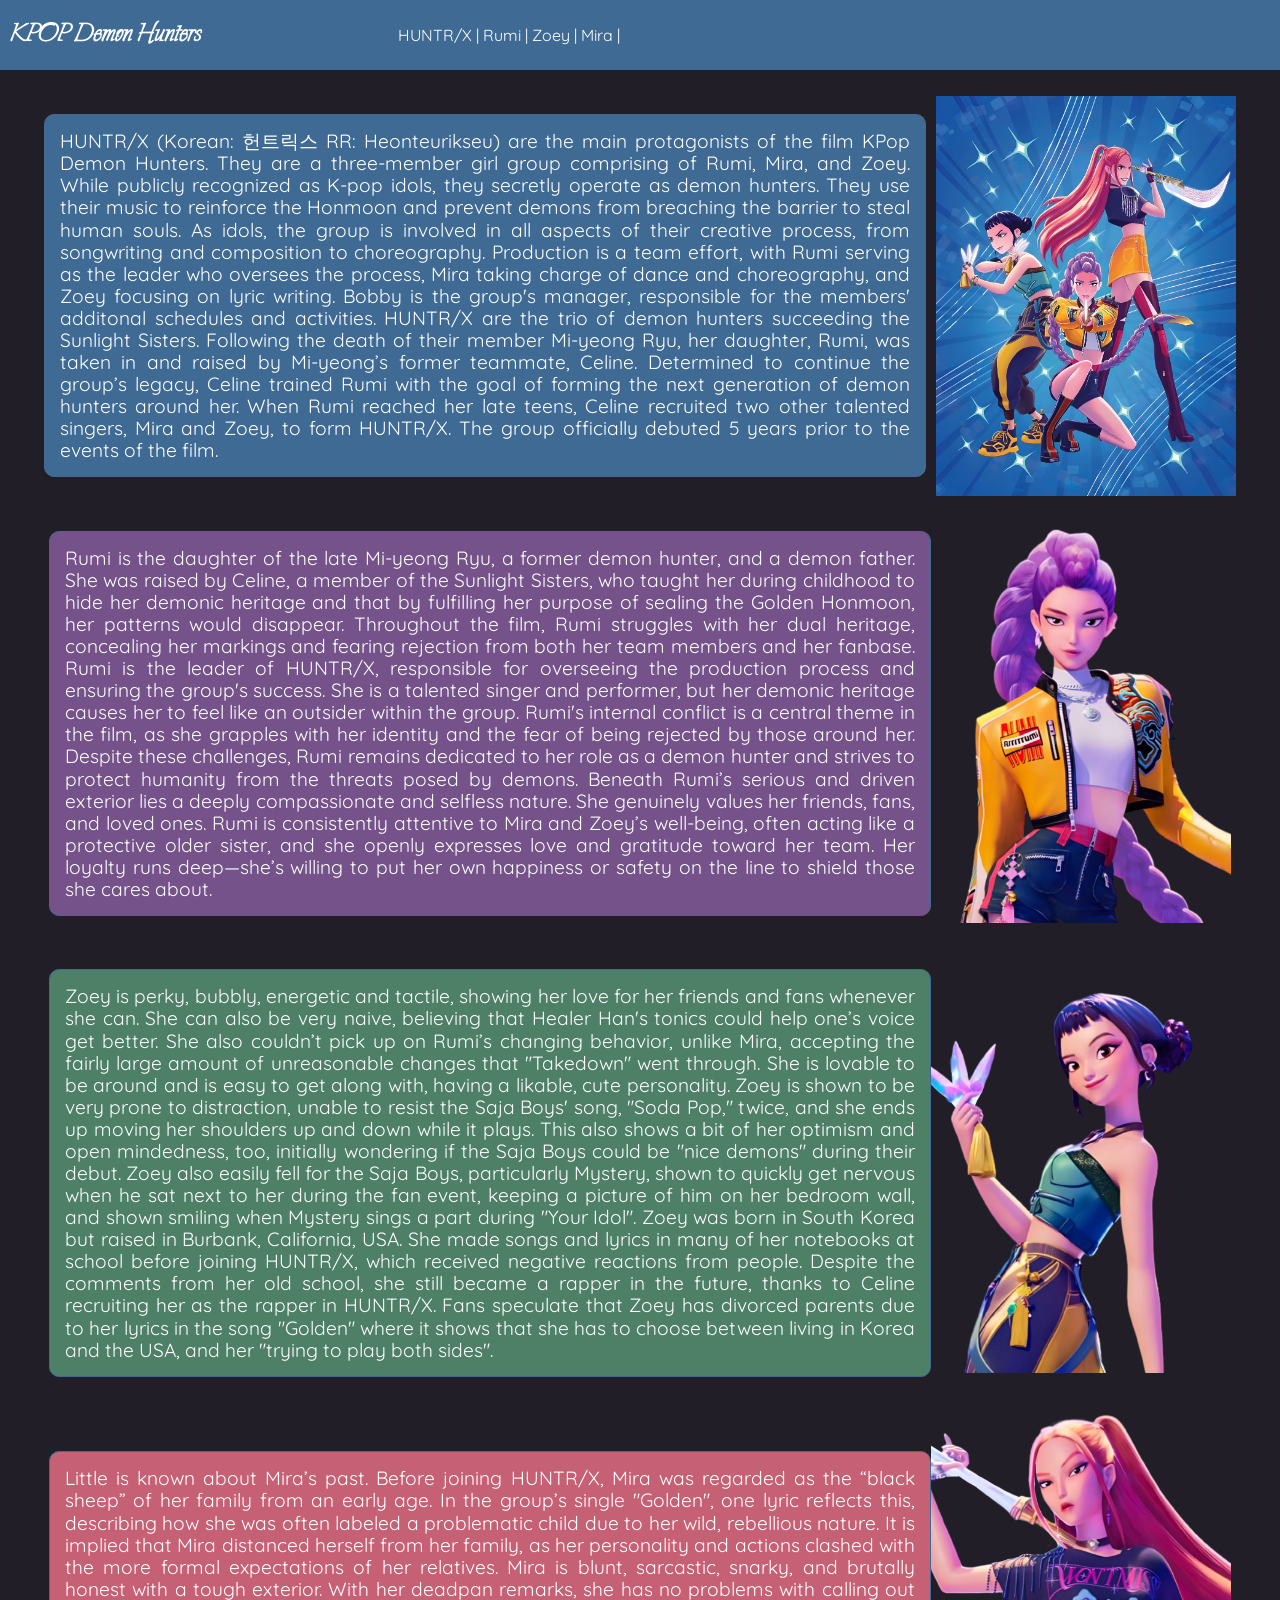
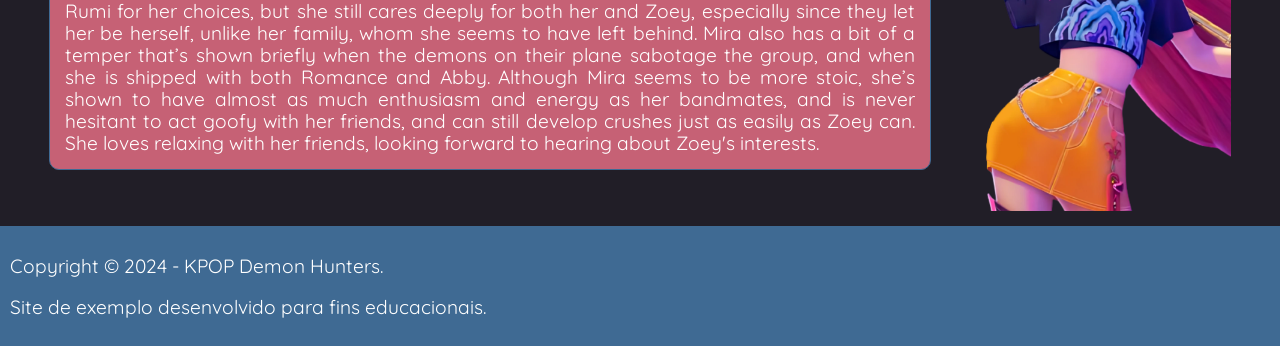
<file: aula3-CSS/index.html>
<!doctype html>
<html lang="en">
  <head>
    <meta charset="UTF-8" />

    <link rel="stylesheet" href="./css/normalize.css" />
    <link rel="stylesheet" href="./css/myStyle.css" />
    <link rel="preconnect" href="https://fonts.googleapis.com">
    <link rel="preconnect" href="https://fonts.gstatic.com" crossorigin>
    <link href="https://fonts.googleapis.com/css2?family=Explora&family=Quicksand:wght@300..700&display=swap" rel="stylesheet">
    <title>Aula 4 - Exemplo de Aplicação CSS</title>
  </head>

  <body class="grid">
    <header>
      <h1>KPOP Demon Hunters</h1>
      <nav>
        <ul>
          <li><a href="#huntrx">HUNTR/X</a></li>
          <li><a href="#rumi">Rumi</a></li>
          <li><a href="#zoey">Zoey</a></li>
          <li><a href="#mira">Mira</a></li>
        </ul>
      </nav>
    </header>

    <div id="content">
      <section id="huntrx">
        <p class="card dark-card">
          HUNTR/X (Korean: 헌트릭스 RR: Heonteurikseu) are the main protagonists
          of the film KPop Demon Hunters. They are a three-member girl group
          comprising of Rumi, Mira, and Zoey. While publicly recognized as K-pop
          idols, they secretly operate as demon hunters. They use their music to
          reinforce the Honmoon and prevent demons from breaching the barrier to
          steal human souls. As idols, the group is involved in all aspects of
          their creative process, from songwriting and composition to
          choreography. Production is a team effort, with Rumi serving as the
          leader who oversees the process, Mira taking charge of dance and
          choreography, and Zoey focusing on lyric writing. Bobby is the group's
          manager, responsible for the members' additonal schedules and
          activities. HUNTR/X are the trio of demon hunters succeeding the
          Sunlight Sisters. Following the death of their member Mi-yeong Ryu,
          her daughter, Rumi, was taken in and raised by Mi-yeong’s former
          teammate, Celine. Determined to continue the group’s legacy, Celine
          trained Rumi with the goal of forming the next generation of demon
          hunters around her. When Rumi reached her late teens, Celine recruited
          two other talented singers, Mira and Zoey, to form HUNTR/X. The group
          officially debuted 5 years prior to the events of the film.
        </p>

        <img src="./img/huntrx.jpg" alt="HUNTR/X" class="img-1" />
      </section>

      <section id="rumi">
        <p class="card purple-card">
          Rumi is the daughter of the late Mi-yeong Ryu, a former demon hunter,
          and a demon father. She was raised by Celine, a member of the Sunlight
          Sisters, who taught her during childhood to hide her demonic heritage
          and that by fulfilling her purpose of sealing the Golden Honmoon, her
          patterns would disappear. Throughout the film, Rumi struggles with her
          dual heritage, concealing her markings and fearing rejection from both
          her team members and her fanbase. Rumi is the leader of HUNTR/X,
          responsible for overseeing the production process and ensuring the
          group's success. She is a talented singer and performer, but her
          demonic heritage causes her to feel like an outsider within the group.
          Rumi's internal conflict is a central theme in the film, as she
          grapples with her identity and the fear of being rejected by those
          around her. Despite these challenges, Rumi remains dedicated to her
          role as a demon hunter and strives to protect humanity from the
          threats posed by demons. Beneath Rumi’s serious and driven exterior
          lies a deeply compassionate and selfless nature. She genuinely values
          her friends, fans, and loved ones. Rumi is consistently attentive to
          Mira and Zoey’s well-being, often acting like a protective older
          sister, and she openly expresses love and gratitude toward her team.
          Her loyalty runs deep—she’s willing to put her own happiness or safety
          on the line to shield those she cares about.
        </p>

        <img src="./img/rumi.webp" alt="Rumi" />
      </section>

      <section id="zoey">
        <p class="card green-card">
          Zoey is perky, bubbly, energetic and tactile, showing her love for her
          friends and fans whenever she can. She can also be very naive,
          believing that Healer Han's tonics could help one’s voice get better.
          She also couldn’t pick up on Rumi’s changing behavior, unlike Mira,
          accepting the fairly large amount of unreasonable changes that
          "Takedown" went through. She is lovable to be around and is easy to
          get along with, having a likable, cute personality. Zoey is shown to
          be very prone to distraction, unable to resist the Saja Boys' song,
          "Soda Pop," twice, and she ends up moving her shoulders up and down
          while it plays. This also shows a bit of her optimism and open
          mindedness, too, initially wondering if the Saja Boys could be "nice
          demons" during their debut. Zoey also easily fell for the Saja Boys,
          particularly Mystery, shown to quickly get nervous when he sat next to
          her during the fan event, keeping a picture of him on her bedroom
          wall, and shown smiling when Mystery sings a part during "Your Idol".
          Zoey was born in South Korea but raised in Burbank, California, USA.
          She made songs and lyrics in many of her notebooks at school before
          joining HUNTR/X, which received negative reactions from people.
          Despite the comments from her old school, she still became a rapper in
          the future, thanks to Celine recruiting her as the rapper in HUNTR/X.
          Fans speculate that Zoey has divorced parents due to her lyrics in the
          song "Golden" where it shows that she has to choose between living in
          Korea and the USA, and her "trying to play both sides".
        </p>

        <img src="./img/zoey.webp" alt="Zoey" />
      </section>

      <section id="mira">
        <p class="card pink-card">
          Little is known about Mira’s past. Before joining HUNTR/X, Mira was
          regarded as the “black sheep” of her family from an early age. In the
          group’s single "Golden", one lyric reflects this, describing how she
          was often labeled a problematic child due to her wild, rebellious
          nature. It is implied that Mira distanced herself from her family, as
          her personality and actions clashed with the more formal expectations
          of her relatives. Mira is blunt, sarcastic, snarky, and brutally
          honest with a tough exterior. With her deadpan remarks, she has no
          problems with calling out Rumi for her choices, but she still cares
          deeply for both her and Zoey, especially since they let her be
          herself, unlike her family, whom she seems to have left behind. Mira
          also has a bit of a temper that’s shown briefly when the demons on
          their plane sabotage the group, and when she is shipped with both
          Romance and Abby. Although Mira seems to be more stoic, she’s shown to
          have almost as much enthusiasm and energy as her bandmates, and is
          never hesitant to act goofy with her friends, and can still develop
          crushes just as easily as Zoey can. She loves relaxing with her
          friends, looking forward to hearing about Zoey's interests.
        </p>

        <img src="./img/mira.webp" alt="Mira" />
      </section>
    </div>

    <footer>
      <p>Copyright &copy; 2024 - KPOP Demon Hunters.</p>
      <p>Site de exemplo desenvolvido para fins educacionais.</p>
    </footer>

  </body>
</html>
</file>
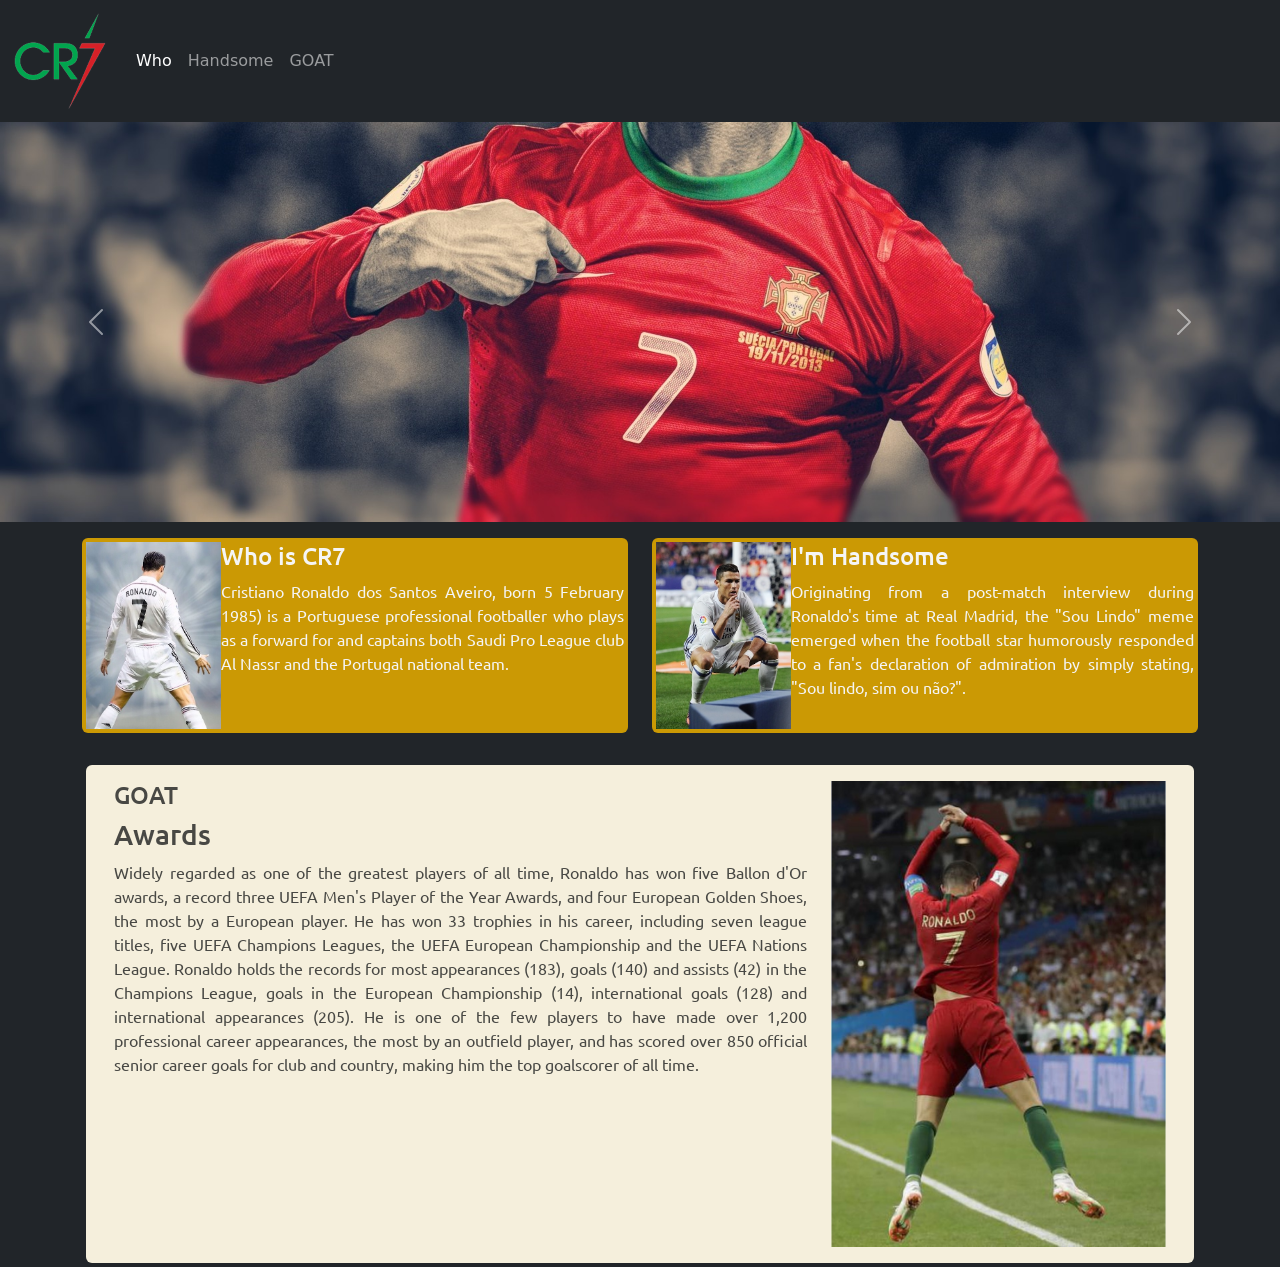
<file: aula4-Bootstrap/index.html>
<!DOCTYPE html>
<html lang="en">

<head>
    <meta charset="UTF-8" />
    <meta http-equiv="X-UA-Compatible" content="IE=edge" />
    <meta name="viewport" content="width=device-width, initial-scale=1.0" />
    <!-- BOOTSTRAP 5 -->
    <link href="https://cdn.jsdelivr.net/npm/bootstrap@5.3.8/dist/css/bootstrap.min.css" rel="stylesheet" integrity="sha384-sRIl4kxILFvY47J16cr9ZwB07vP4J8+LH7qKQnuqkuIAvNWLzeN8tE5YBujZqJLB" crossorigin="anonymous">
<script src="https://cdn.jsdelivr.net/npm/bootstrap@5.3.8/dist/js/bootstrap.bundle.min.js" integrity="sha384-FKyoEForCGlyvwx9Hj09JcYn3nv7wiPVlz7YYwJrWVcXK/BmnVDxM+D2scQbITxI" crossorigin="anonymous"></script>
    <!-- GOOGLE FONTES -->
    <link rel="preconnect" href="https://fonts.googleapis.com" />
    <link rel="preconnect" href="https://fonts.gstatic.com" crossorigin />
    <link
        href="https://fonts.googleapis.com/css2?family=Bad+Script&family=Ubuntu:ital,wght@0,300;0,400;0,500;0,700;1,300;1,400;1,500&display=swap"
        rel="stylesheet" />
    <!-- CSS COM CORES -->
    <link rel="stylesheet" href="./css/custom.css" />
    <title>CR7 Page</title>
</head>

<body class="bg-dark">

    <nav class="navbar navbar-expand-lg bg-dark navbar-dark">
  <div class="container-fluid">
    <a class="navbar-brand" href="#"><img src="./img/logo.png" alt="logo CR7"></a>
    <button class="navbar-toggler" type="button" data-bs-toggle="collapse" data-bs-target="#navbarSupportedContent" aria-controls="navbarSupportedContent" aria-expanded="false" aria-label="Toggle navigation">
      <span class="navbar-toggler-icon"></span>
    </button>
    <div class="collapse navbar-collapse" id="navbarSupportedContent">
      <ul class="navbar-nav me-auto mb-2 mb-lg-0">
        <li class="nav-item">
          <a class="nav-link active" aria-current="page" href="#who">Who</a>
        </li>
        <li class="nav-item">
          <a class="nav-link" href="#lindo">Handsome</a>
        </li>
        <li class="nav-item">
          <a class="nav-link" href="#goat">GOAT</a>
        </li>
      </ul>
    </div>
  </div>
</nav>

<div id="carCR7" class="carousel slide">
  <div class="carousel-inner">
    <div class="carousel-item active">
      <img src="./img/fundo1.jpg" class="d-block w-100" alt="...">
    </div>
    <div class="carousel-item">
      <img src="./img/fundo2.jpg" class="d-block w-100" alt="...">
    </div>
  </div>
  <button class="carousel-control-prev" type="button" data-bs-target="#carCR7" data-bs-slide="prev">
    <span class="carousel-control-prev-icon" aria-hidden="true"></span>
    <span class="visually-hidden">Previous</span>
  </button>
  <button class="carousel-control-next" type="button" data-bs-target="#carCR7" data-bs-slide="next">
    <span class="carousel-control-next-icon" aria-hidden="true"></span>
    <span class="visually-hidden">Next</span>
  </button>
</div>
    
    <main class="container fonte-padrao">
        <section class="row mt-3">
            <div class="col-lg-6 col-md-12">
                <div class="d-flex bg-dark-yellow mb-3 rounded p-1">
                    <img src="./img/cr7-1.jpg" alt="Win" class="img-fluid w-25"/>
                    <div id="who">
                        <h2>Who is CR7</h2>
                        <p>
                            Cristiano Ronaldo dos Santos Aveiro, born 5 February 1985) is
                            a Portuguese professional footballer who plays as a forward for and captains 
                            both Saudi Pro League club Al Nassr and the
                            Portugal national team.
                        </p>
                    </div>
                </div>
            </div>
            <div class="col-lg-6 col-md-12">
                <div class="d-flex bg-dark-yellow mb-3 rounded p-1">
                    <img src="./img/cr7-2.jpg" alt="Beautiful" class="img-fluid w-25"/>
                    <div id="lindo">
                        <h2>I'm Handsome</h2>
                        <p>
                            Originating from a post-match interview during Ronaldo's time at Real Madrid, the "Sou Lindo" meme emerged when the
                            football star humorously responded to a fan's declaration of admiration by simply stating, "Sou lindo, sim ou não?".
                        </p>
                    </div>
                </div>
            </div>
        </section>

        <section id="goat" class="row bg-light-yellow rounded mt-3 p-3 m-1">
                <div class="col-lg-8 col-md-12">
                    <h2>GOAT</h2>
                    <h3>Awards</h3>
                    <p>
                        Widely regarded as one of the greatest players of all time, Ronaldo has won five Ballon d'Or awards, a
                        record three UEFA Men's Player of the Year Awards, and four European Golden Shoes, the most by a European player. He
                        has won 33 trophies in his career, including seven league titles, five UEFA Champions Leagues, the UEFA European
                        Championship and the UEFA Nations League. Ronaldo holds the records for most appearances (183), goals (140) and
                        assists (42) in the Champions League, goals in the European Championship (14), international goals (128) and
                        international appearances (205). He is one of the few players to have made over 1,200 professional career
                        appearances, the most by an outfield player, and has scored over 850 official senior career goals for club and
                        country, making him the top goalscorer of all time.
                    </p>
                </div>
                <div class="col-lg-4 col-md-12 d-flex align-self-center justify-content-center">
                    <img src="./img/cr7-3.jpg" alt="Goal" class="img-fluid w-md-50" />
                </div>
            
        </section>
    </main>
</body>

</html>
</file>
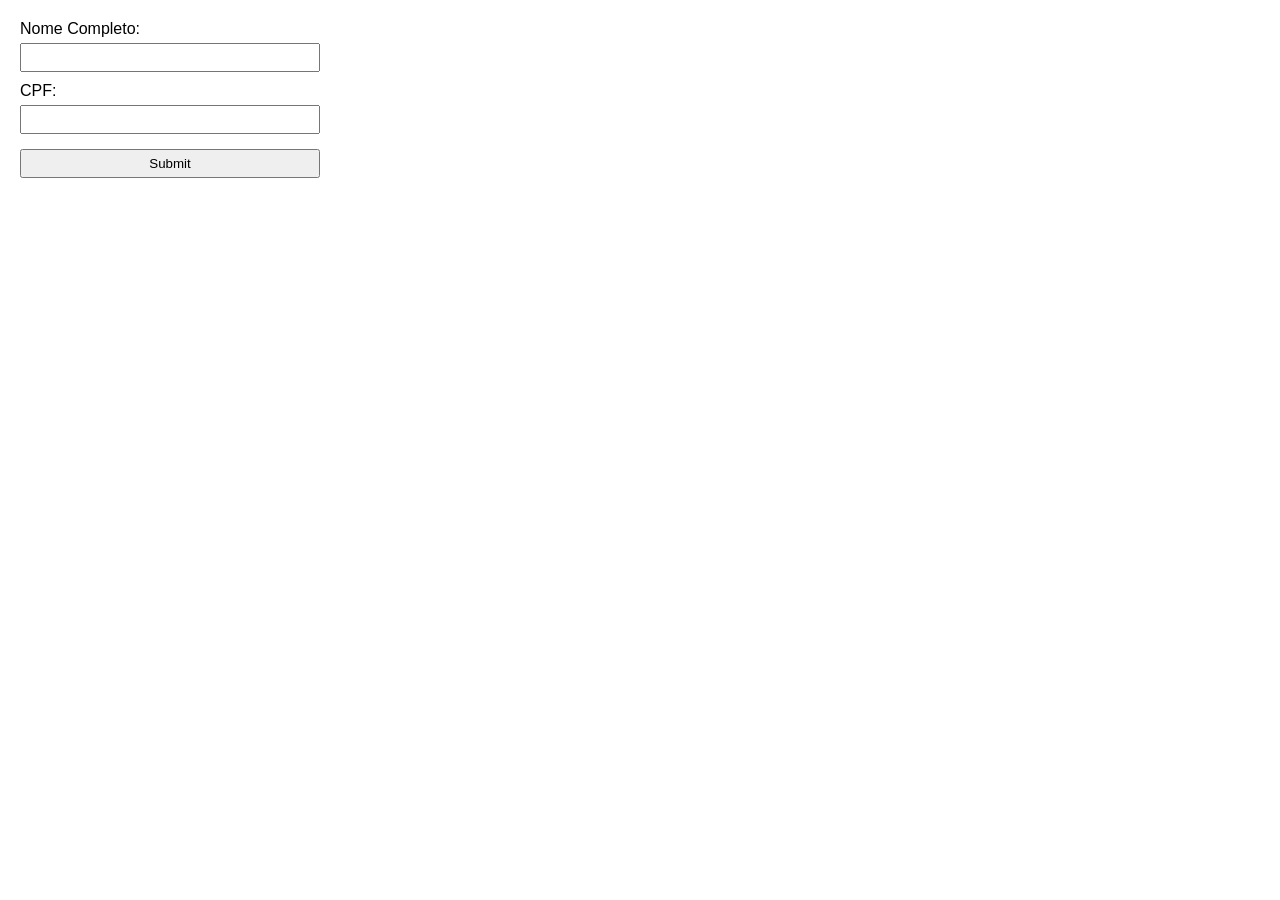
<file: aula5-JS/test.html>
<!DOCTYPE html>
<html lang="en">
<head>
    <meta charset="UTF-8">
    <meta name="viewport" content="width=device-width, initial-scale=1.0">
    <title>Validação com JavaScript</title>
</head>
<style>
    body {
    font-family: Arial, sans-serif;
    margin: 20px;
    }

    form {
        max-width: 300px;
    }

    label {
        display: block;
        margin-top: 10px;
    }

    input {
        width: 100%;
        padding: 5px;
        margin-top: 5px;
        box-sizing: border-box;
    }

    #enviar {
        margin-top: 15px;
        cursor: pointer;
    }

    #alerta {
        margin-top: 15px;
        color: red;
    }
</style>
<body>
    <form action="" name="formulario">
        <label for="nome">Nome Completo:</label> 
        <input type="text" id="nome" name="nome">
        <label for="cpf">CPF:</label>
        <input type="text" id="cpf" name="cpf">
        <input id="enviar" type="submit">
    </form>
    <div id="alerta">
        <p id="alertaNome"></p>
        <p id="alertaCpf"></p>
        <p id="sucesso"></p>
    </div>
</body>
<script>
    function validarNome(nome) {
        const regexNome = /^[A-Za-zÀ-ÖØ-öø-ÿ]{2,}\s+[A-Za-zÀ-ÖØ-öø-ÿ]{2,}$/;
        return regexNome.test(nome)
    }

    function validarCPF(cpf) {
        const regexCPF = /^\d{3}\.\d{3}\.\d{3}\-\d{2}$/
        return regexCPF.test(cpf)
    }

    document.getElementById('nome').addEventListener('focusout', function() {
        const nome = this.value
        if (!validarNome(this.value)) {
            document.getElementById('alertaNome').textContent = 'Nome inválido! Use o formato: Nome Sobrenome.'
        } else {
            document.getElementById('alertaNome').textContent = ''
        }
    })
    document.getElementById('cpf').addEventListener('focusout', function() {
        const cpf = this.value
        if (!validarCPF(cpf)) {
            document.getElementById('alertaCpf').textContent = 'CPF inválido! Use o formato: 000.000.000-00.'
        } else {
            document.getElementById('alertaCpf').textContent = ''
        }
    })
    document.getElementById('enviar').addEventListener('click', function(event) {
        event.preventDefault()
        const nome = document.getElementById('nome').value
        const cpf = document.getElementById('cpf').value
        // Envia os dados para o servidor
        if(validarNome(nome) && validarCPF(cpf)) {
            document.getElementById('sucesso').textContent = 'Formulário enviado com sucesso!'
        }
    })
</script>
</html>
</file>
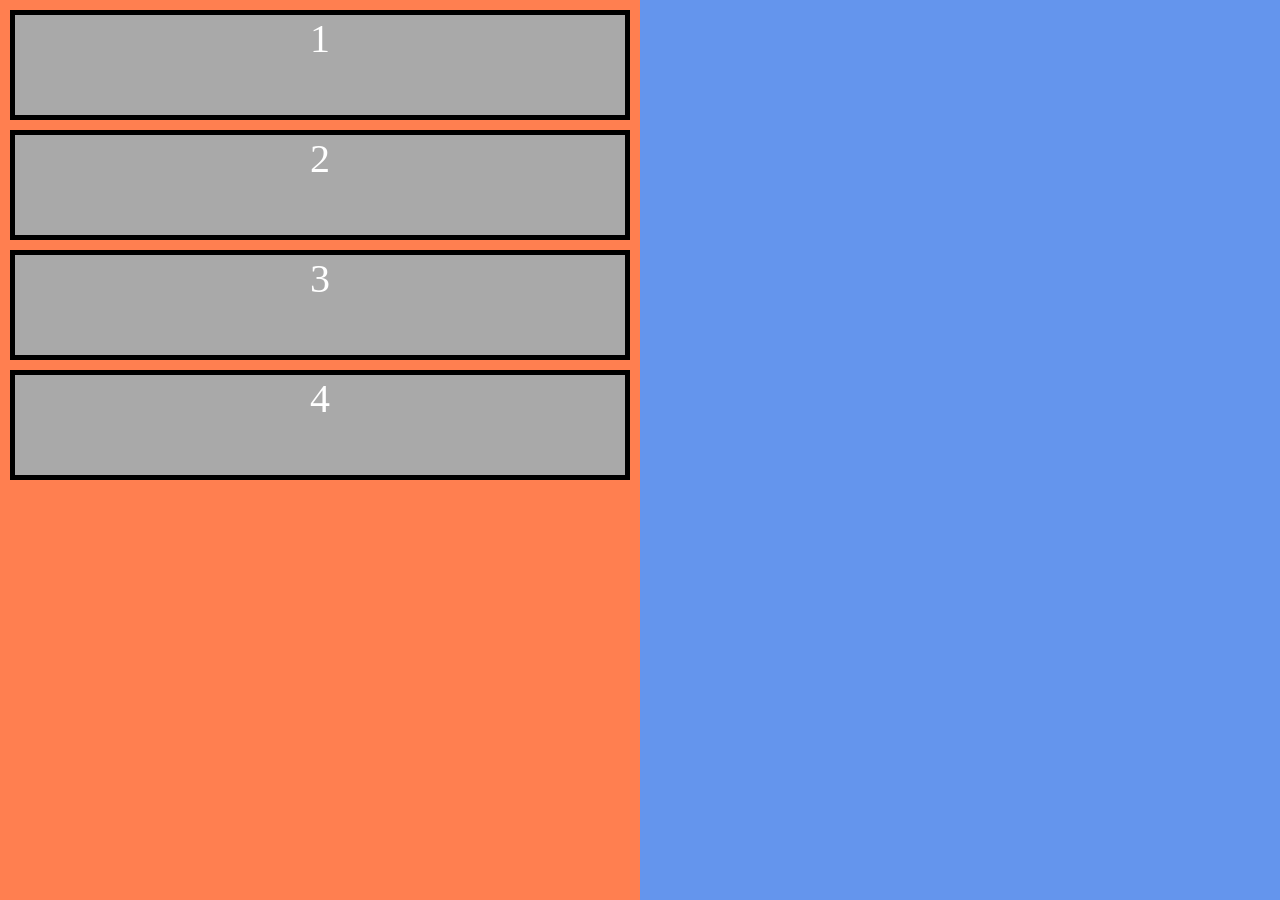
<file: aula6-JSAJAX/draganddrop.html>
<!DOCTYPE html>
<html lang="en">
<head>
    <meta charset="UTF-8">
    <meta name="viewport" content="width=device-width, initial-scale=1.0">
    <title>Document</title>
    <style>
        body {
            margin: 0;
            display: flex;
        }
        .dropzone {
            height: 100vh;
            width: 50%;
        }
        .esquerda {
            background-color: coral;
        }
        .direita {
            background-color: cornflowerblue;
        }
        .item {
            border: solid 5px black;
            background-color: darkgrey;
            color: white;
            height: 100px;
            font-size: 40px;
            margin: 10px;
            vertical-align: middle;
            text-align: center;
        }
    </style>
</head>
<body>
    <div class="dropzone esquerda">
        <div id="1" class="item">1</div>
        <div id="2" class="item">2</div>
        <div id="3" class="item">3</div>
        <div id="4" class="item">4</div>
    </div>
    <div class="dropzone direita"></div>
</body>
<script>
    const items = document.getElementsByClassName('item')
    const dropzones = document.getElementsByClassName('dropzone')

    for(let item of items) {
        item.draggable = true
        item.addEventListener('dragstart', function (e) {
            e.dataTransfer.setData('item.id', e.target.id)
        })
    }
    for(let zone of dropzones) {
        zone.addEventListener('drop', function (e) {
            const id = e.dataTransfer.getData('item.id')
            const item = document.getElementById(id)
            zone.appendChild(item)
        })
        zone.addEventListener('dragover', function (e) {
            e.preventDefault()
        })
    }
</script>
</html>
</file>
<file: aula3-CSS/css/myStyle.css>
body {
    font-family: 'Quicksand', Helvetica, sans-serif;
    color: white;
    background-color: #211E27;
}

h1 {
    margin: 0px;
    width: 30%;
    display: inline-block;
    font-family: 'Explora', cursive;
}

nav {
    width: 68%;
    display: inline-block;
}

nav ul {
    list-style-type: none;
    padding: 0px;
}

nav a {
    color: white;
    text-decoration: none;
}

nav a:hover {
    color: #48545F;
}

section {
    margin: 15px;
    text-align: justify;
    display: flex;
    align-items: center;
    flex-wrap: wrap;
    justify-content: center;
}

img {
    max-height: 400px;
}

p {
    font-size: 1.2em;
}

.card {
    border: 1px solid #3f6a93;
    padding: 15px;
    border-radius: 10px;
    display: inline-block;
    max-width: 68%;
}

.img-1 {
    margin-left: 10px;
}

.green-card {
    background-color: 	#4e7f67;
}

.purple-card {
    background-color: 	#755289;
}

.pink-card {
    background-color: #C66175;
}

.dark-card {
    background-color: #3f6a93;
}

header {
    grid-area: header;
    background-color: #3f6a93;
    padding: 10px;
	width: 100%;
    height: 100px;
}

footer {
    grid-area: footer;
    background-color: #3f6a93;
    padding: 10px;
	width: 100%;
    height: 100px;
}

#content {
    grid-area: content;
    margin-top: 80px;
}

.grid {
    display: grid;
    grid-template-columns: 100%;
    grid-template-rows: 50px 1fr 100px;
    height: 100%;
    grid-template-areas:
    "header"
    "content"
    "footer";
}

@media (min-width: 780px) {
    nav li {
        display: inline;
    }
    header {
        height: 50px;
    }
    nav a::after {
        content: " |";
    }
    #content {
        margin-top: 30px;
    }
}
</file>
<file: aula4-Bootstrap/css/custom.css>
/* Background */
.bg-dark {
    background-color: #78735c;
    color: whitesmoke;
}

.bg-light-yellow {
    background-color: #f5efdc;
    color: #484844;
}

.bg-yellow {
    background-color: #ffbf00;
}

.bg-dark-yellow {
    background-color: #cb9904;
}

.fonte-padrao {
    font-family: 'Ubuntu', 'Courier New', Courier, monospace;
    text-align: justify;
}

.img-max-200 {
    max-width: 200px;
}

h2 {
    font-size: 1.5em;
}
</file>
